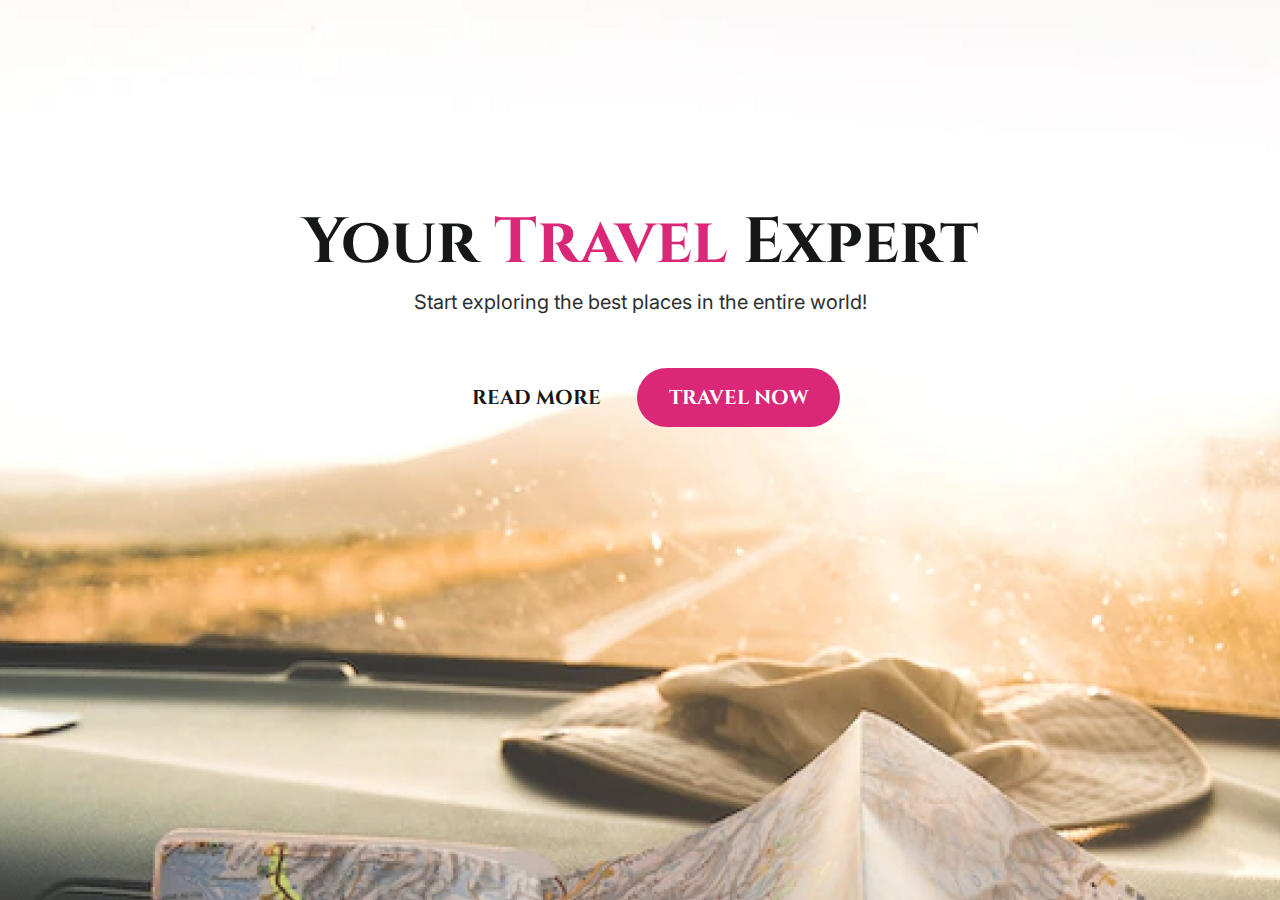
<file: desafio-01/index.html>
<!DOCTYPE html>
<html lang="en">
<head>
  <meta charset="UTF-8">
  <meta http-equiv="X-UA-Compatible" content="IE=edge">
  <meta name="viewport" content="width=device-width, initial-scale=1.0">
  <link rel="preconnect" href="https://fonts.googleapis.com">
  <link rel="preconnect" href="https://fonts.gstatic.com" crossorigin>
  <link href="https://fonts.googleapis.com/css2?family=Cinzel:wght@400;700&family=Inter&display=swap" rel="stylesheet">
  <link rel="stylesheet" href="style.css">
  <title>Travel Expert - Landing Page</title>
</head>
<body>
  <main class="container">
    <div class="titulo">
      <h1>Your <span>Travel</span> Expert</h1>
      <p>Start exploring the best places in the entire world!</p>
    </div>
    <div class="botoes">
      <a href="#" class="botao-simples">READ MORE</a>
      <a href="#" class="botao">TRAVEL NOW</a>
    </div>
  </main>
  
</body>
</html>
</file>
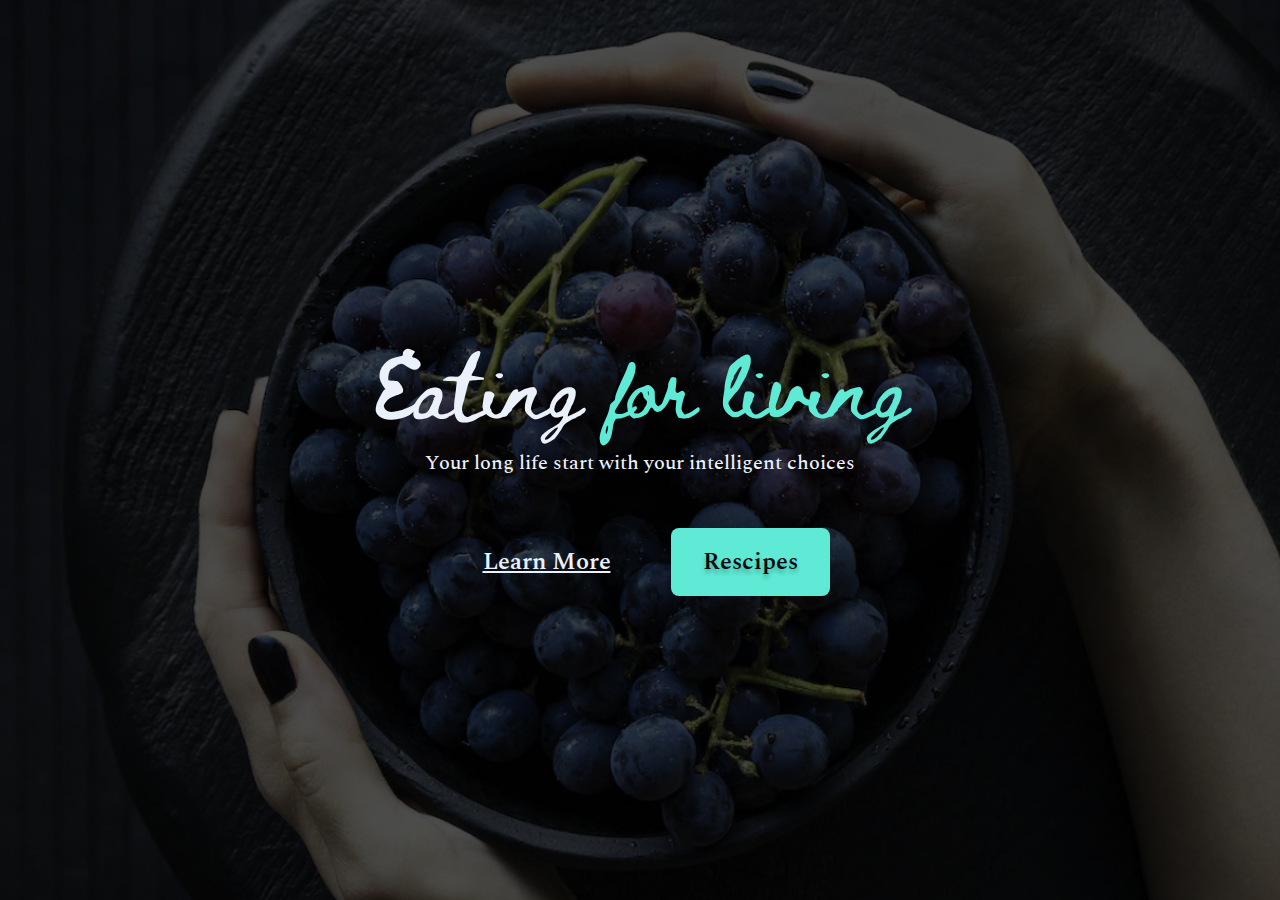
<file: desafio-02/index.html>
<!DOCTYPE html>
<html lang="en">
<head>
  <meta charset="UTF-8">
  <meta http-equiv="X-UA-Compatible" content="IE=edge">
  <meta name="viewport" content="width=device-width, initial-scale=1.0">
  <link rel="stylesheet" href="style.css">
  <link rel="preconnect" href="https://fonts.googleapis.com">
  <link rel="preconnect" href="https://fonts.gstatic.com" crossorigin>
  <link href="https://fonts.googleapis.com/css2?family=Beth+Ellen&family=Spectral:wght@500;600&display=swap" rel="stylesheet">
  <title>Healthy Recipes - Landing Page</title>
</head>
<body>
  <main class="container">
    <div class="content">
      <h1>Eating <span>for living</span></h1>
      <p>Your long life start with  your intelligent choices</p>
    </div>
    <div class="links">
      <a href="#">Learn More</a>
      <a href="#">Rescipes</a>
    </div>
  </main>
  
</body>
</html>
</file>
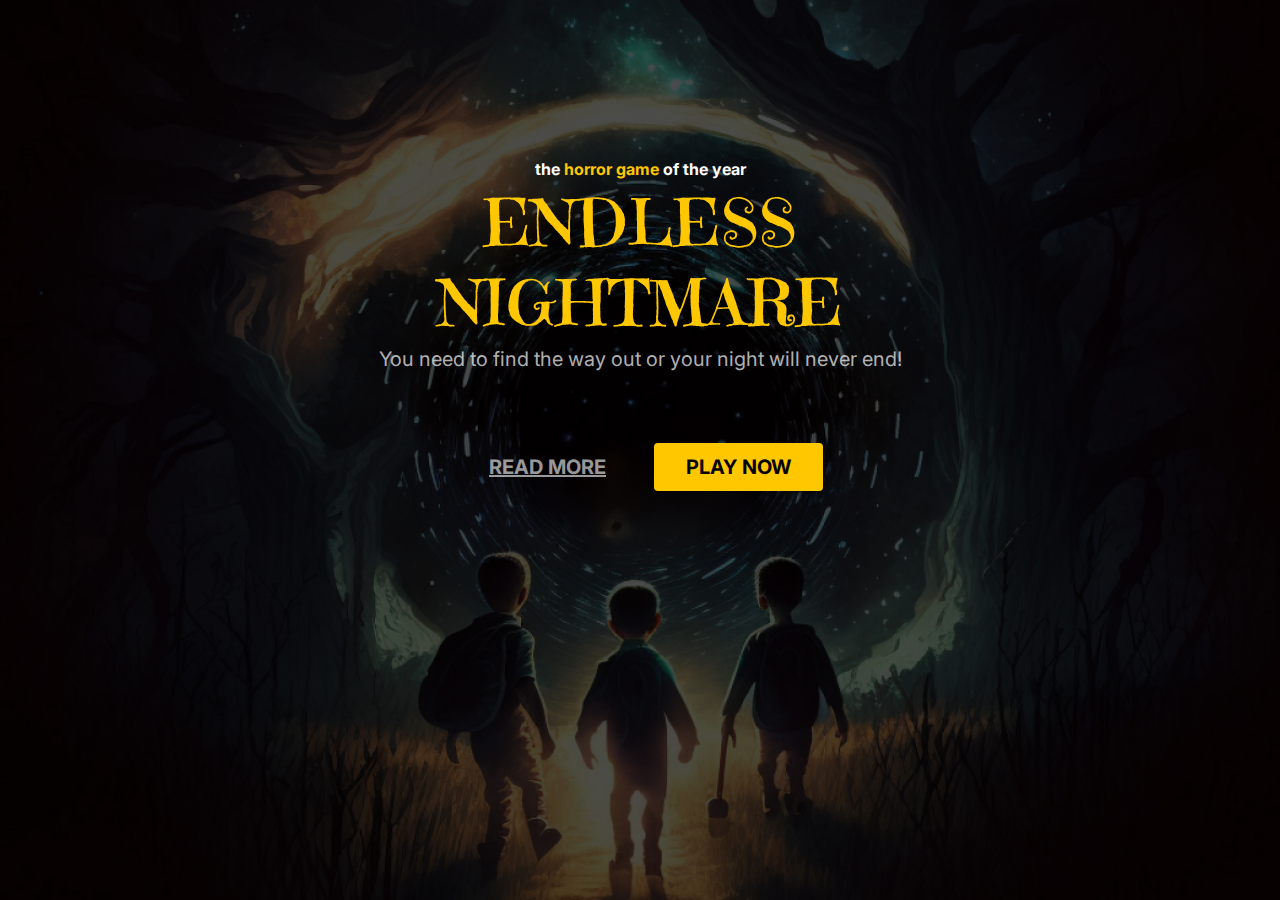
<file: projeto-final/index.html>
<!DOCTYPE html>
<html lang="en">
<head>
  <meta charset="UTF-8">
  <meta http-equiv="X-UA-Compatible" content="IE=edge">
  <meta name="viewport" content="width=device-width, initial-scale=1.0">
  <link rel="preconnect" href="https://fonts.googleapis.com">
  <link rel="preconnect" href="https://fonts.gstatic.com" crossorigin>
  <link href="https://fonts.googleapis.com/css2?family=Emilys+Candy&family=Inter:wght@400;700&display=swap" rel="stylesheet">
  <link rel="stylesheet" href="style.css">
  <title>Horror Game - Endeless Nightmare</title>
</head>
<body>
  <main class="container">
    <div class="content">
      <h3>the <span>horror game</span> of the year</h3>
      <h1>ENDLESS <br> NIGHTMARE</h1>
      <p>You need to find the way out or your night will never end!</p>
    </div>
    <div class="links">
      <a href="#">READ MORE</a>
      <a href="#">PLAY NOW</a>
    </div>
  </main>

  
</body>
</html>
</file>
<file: desafio-01/style.css>
* {
  margin: 0;
  padding: 0;
  box-sizing: border-box;
  font-family: 'Cinzel', serif;
  color: #151718;
}
a {
  text-decoration: none;
}
body {
  height: 100vh;
  background-image: url(./img/background-image.jpg);
  background-repeat: no-repeat;
  background-position: top center;
  background-size: cover;
}
.container {
  display: flex;
  flex-direction: column;
  align-items: center;
  gap: 72px;
  text-align: center;
}
.titulo {
  margin-top: 200px;
}
.titulo h1 {
  font-size: 64px;
  font-weight: bold;
  margin-bottom: 4px;
  line-height: 86px;
}
.titulo span {
  color: #DB2777;
}
.titulo p {
  font-family: 'Inter', sans-serif;
  font-size: 20px;
  line-height: 24px;
  color: #2C2E2F;
}
.botao-simples {
  font-size: 20px;
  line-height: 24px;
  font-weight: bold;
  padding: 16px 32px;
}
.botao {
  font-size: 20px;
  line-height: 24px;
  font-weight: bold;
  padding: 16px 32px;
  color: #FFFFFF;
  background: #DB2777;
  border-radius: 80px;
}
.botao:hover {
  background: #961a51;
}
</file>
<file: desafio-02/style.css>
* {
  margin: 0;
  padding: 0;
  box-sizing: border-box;
  font-family: 'Spectral', serif;
  color: #EBF1FB;
}
body {
  height: 100vh;
  background-color: #0B0C0E;
  background-image: url("./img/bg.jpg");
  background-size: cover; 
  background-position: center center;
  background-repeat: no-repeat;
}

.container {
  height: 100vh;
  display: grid;
  justify-content: center;
  align-content: center;
  text-align: center;
  gap: 72px;
}
.content h1 ,
.content span {
  font-family: 'Beth Ellen', cursive;
  font-weight: normal;
  font-size: 64px;
  line-height: 120px;
  margin-bottom: 4px;
}

.content span {
  color: #5EEAD4;
}
.content p {
  font-size: 20px;
  font-weight: 500;
  line-height: 30px;
}

.links a {
  padding: 16px 32px;
  font-weight: 600;
  font-size: 24px;
  line-height: 24px;
}
.links a:last-child {
  margin-left: 24px;
  text-decoration: none;
  color: #0B0C0E;
  text-shadow: 0px 4px 4px rgba(0, 0, 0, 0.25);
  background-color: #5EEAD4;
  border-radius: 8px;
  transition: .3s;
}
.links a:last-child:hover {
  background-color: #49b3a3;
}
</file>
<file: projeto-final/style.css>
* {
  margin: 0;
  padding: 0;
  box-sizing: border-box; 
  font-family: 'Inter', sans-serif;
}
:root {
  --amarelo: #FFC700;
  --preto: #040101;
  --branco: #FFFFFF;
}
body {
  height: 100vh;
  background: var(--preto);
  color: var(--branco);
  background-image: url("./img/bg.jpg");
  background-size: cover;
  background-position: center center;
  background-repeat: no-repeat;
}
.container {
  height: 100vh;
  padding-top: 160px;
  text-align: center;
  display: flex;
  flex-direction: column;
  gap: 72px;
}
.content {
  display: grid;
  gap: 4px;
}

.content h3 {
  font-weight: 700;
  font-size: 16px;
  line-height: 19px;
}
.content h3 span {
  color: var(--amarelo);
}
.content h1 {
  font-family: 'Emilys Candy', cursive;
  font-weight: 400;
  font-size: 64px;
  line-height: 80px;
  color: var(--amarelo);
}
.content p {
  color: rgba(255, 255, 255, 0.7);
  font-size: 20px;
  line-height: 24px;
}

.links {
  display: flex;
  gap: 16px;
  justify-content: center;
  font-weight: 700;
  font-size: 20px;
  line-height: 24px;
}
.links a {
  color: rgba(255, 255, 255, 0.6);
  padding: 12px 32px;
  transition: .3s;
}
.links a:first-child:hover {
  color: var(--branco);
}
.links a:last-child {
  background-color: var(--amarelo);
  color: var(--preto);
  border-radius: 4px;
  text-decoration: none;
}
.links a:last-child:hover {
  background-color: #a07f08;
}
</file>
